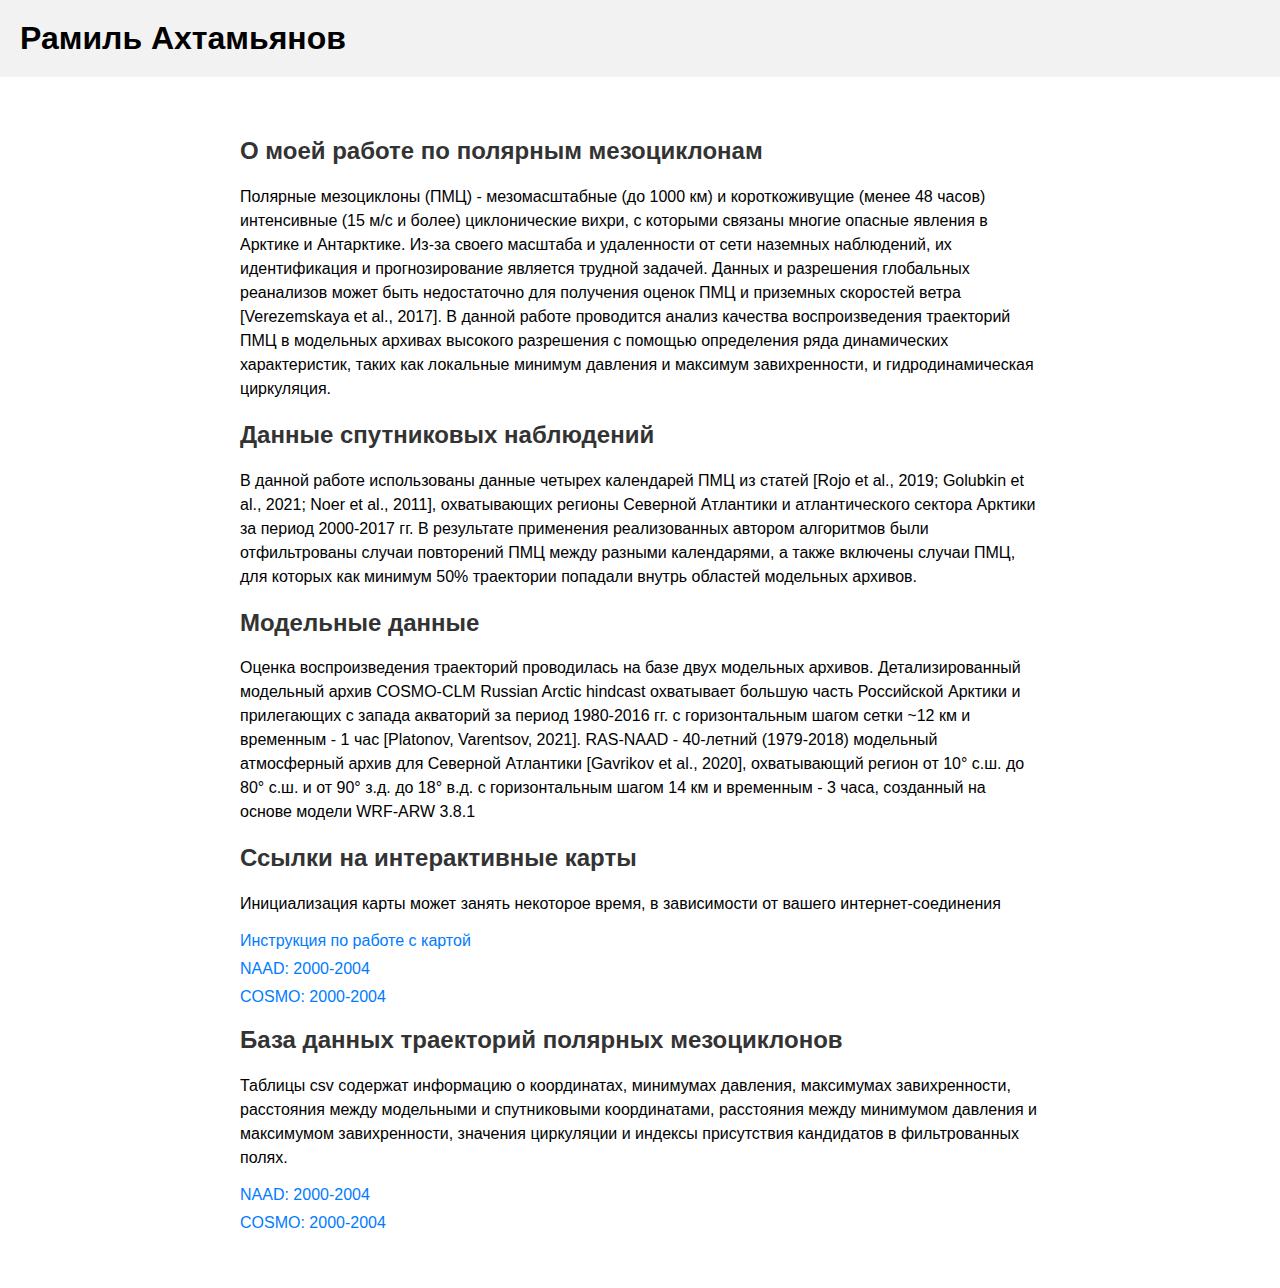
<file: index.html>
<!DOCTYPE html>
<html>
<head>
  <meta charset="UTF-8">
  <title>Моя работа по полярным мезоциклонам</title>
  <link rel="stylesheet" type="text/css" href="style.css">
</head>
<body>
  <header>
    <h1>Рамиль Ахтамьянов</h1>
  </header>

  <main>
    <section>
      <h2>О моей работе по полярным мезоциклонам</h2>
      <p>Полярные мезоциклоны (ПМЦ) - мезомасштабные (до 1000 км) и короткоживущие (менее 48
часов) интенсивные (15 м/с и более) циклонические вихри, с которыми связаны многие
опасные явления в Арктике и Антарктике. Из-за своего масштаба и удаленности от сети
наземных наблюдений, их идентификация и прогнозирование является трудной задачей.
Данных и разрешения глобальных реанализов может быть недостаточно для получения
оценок ПМЦ и приземных скоростей ветра [Verezemskaya et al., 2017]. В данной работе
проводится анализ качества воспроизведения траекторий ПМЦ в модельных архивах
высокого разрешения с помощью определения ряда динамических характеристик, таких как
локальные минимум давления и максимум завихренности, и гидродинамическая циркуляция.</p>
      <h2>Данные спутниковых наблюдений</h2>
      <p>В данной работе использованы данные четырех календарей
ПМЦ из статей [Rojo et al., 2019; Golubkin et al., 2021; Noer et al., 2011], охватывающих
регионы Северной Атлантики и атлантического сектора Арктики за период 2000-2017 гг. В
результате применения реализованных автором алгоритмов были отфильтрованы случаи
повторений ПМЦ между разными календарями, а также включены случаи ПМЦ, для которых
как минимум 50% траектории попадали внутрь областей модельных архивов.<p>
      <h2>Модельные данные</h2>
<p>Оценка воспроизведения траекторий проводилась на базе двух модельных архивов.
Детализированный модельный архив COSMO-CLM Russian Arctic hindcast охватывает
большую часть Российской Арктики и прилегающих с запада акваторий за период 1980-2016
гг. с горизонтальным шагом сетки ~12 км и временным - 1 час [Platonov, Varentsov, 2021].
RAS-NAAD - 40-летний (1979-2018) модельный атмосферный архив для Северной
Атлантики [Gavrikov et al., 2020], охватывающий регион от 10° с.ш. до 80° с.ш. и от 90° з.д.
до 18° в.д. с горизонтальным шагом 14 км и временным - 3 часа, созданный на основе модели
WRF-ARW 3.8.1<p>
    </section>

    <section>
      <h2>Ссылки на интерактивные карты</h2>
      <p> Инициализация карты может занять некоторое время, в зависимости от вашего интернет-соединения <p>
      <ul>
        <li><a href="map_instructions.html">Инструкция по работе с картой</a></li>
        <li><a href="naad_2000_2004.html">NAAD: 2000-2004</a></li>
        <li><a href="cosmo_2000_2004.html">COSMO: 2000-2004</a></li>
      </ul>
    </section>
    <section>
      <h2>База данных траекторий полярных мезоциклонов</h2>
      <p> Таблицы csv содержат информацию о координатах,
        минимумах давления, максимумах завихренности, расстояния между модельными и спутниковыми координатами, 
        расстояния между минимумом давления и максимумом завихренности, 
        значения циркуляции и индексы присутствия кандидатов в фильтрованных полях.<p>
      <ul>
        <li><a href="https://github.com/ramilrgk/pltracking_web/raw/main/files/naad/naad_checked_candidates_2000_2004.csv" download>NAAD: 2000-2004</a></li>
        <li><a href="https://github.com/ramilrgk/pltracking_web/raw/main/files/cosmo/cosmo_checked_candidates_2000_2004.csv" download>COSMO: 2000-2004</a></li>
      </ul>
    </section>
  </main>
</body>
</html>
</file>
<file: style.css>
/* style.css */

body {
  font-family: Arial, sans-serif;
  margin: 0;
  padding: 0;
}

header {
  background-color: #f2f2f2;
  padding: 20px;
}

h1 {
  margin: 0;
}

main {
  max-width: 800px;
  margin: 20px auto;
  padding: 20px;
}

h2 {
  color: #333;
}

p {
  line-height: 1.5;
}

ul {
  list-style-type: none;
  padding: 0;
}

li {
  margin-bottom: 10px;
}

a {
  color: #007bff;
  text-decoration: none;
}

a:hover {
  text-decoration: underline;
}
</file>
